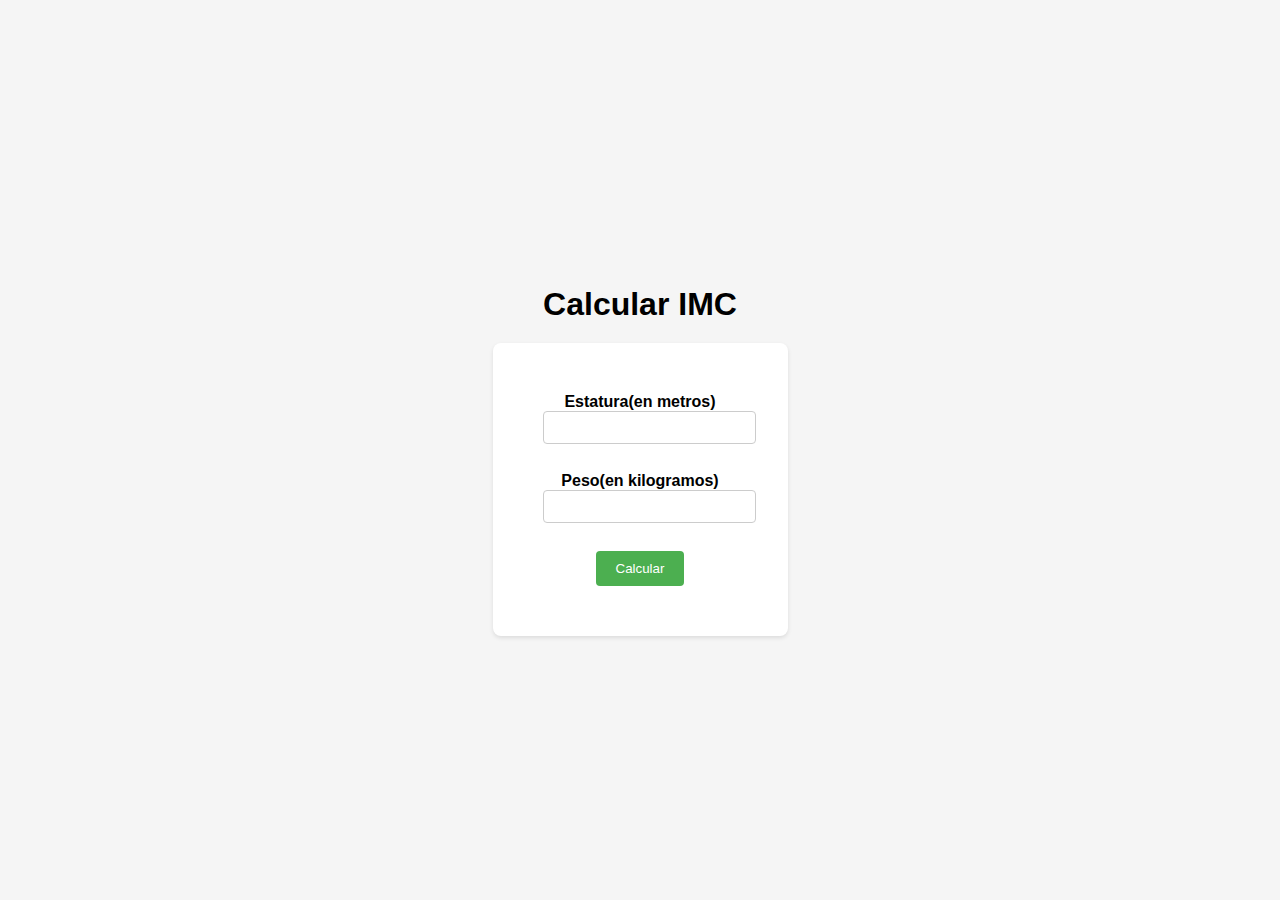
<file: ejercicio4/index.html>
<!DOCTYPE html>
<html lang="en">
<head>
    <meta charset="UTF-8">
    <meta name="viewport" content="width=device-width, initial-scale=1.0">
    <link rel="stylesheet" href="./style.css">
    <title>Ejercicio 4</title>
</head>
<body>
    <h1 id="titulo">Calcular IMC</h1>
    <form>
        <label>Estatura(en metros)</label><br>
        <input type="number" id="estatura"><br><br>
        <label>Peso(en kilogramos)</label><br>
        <input type="number" id="peso"><br><br>
        <button id="boton" onclick="imc()">Calcular</button>
    </form>
    <script src="./script.js"></script>
</body>
</html>
</file>
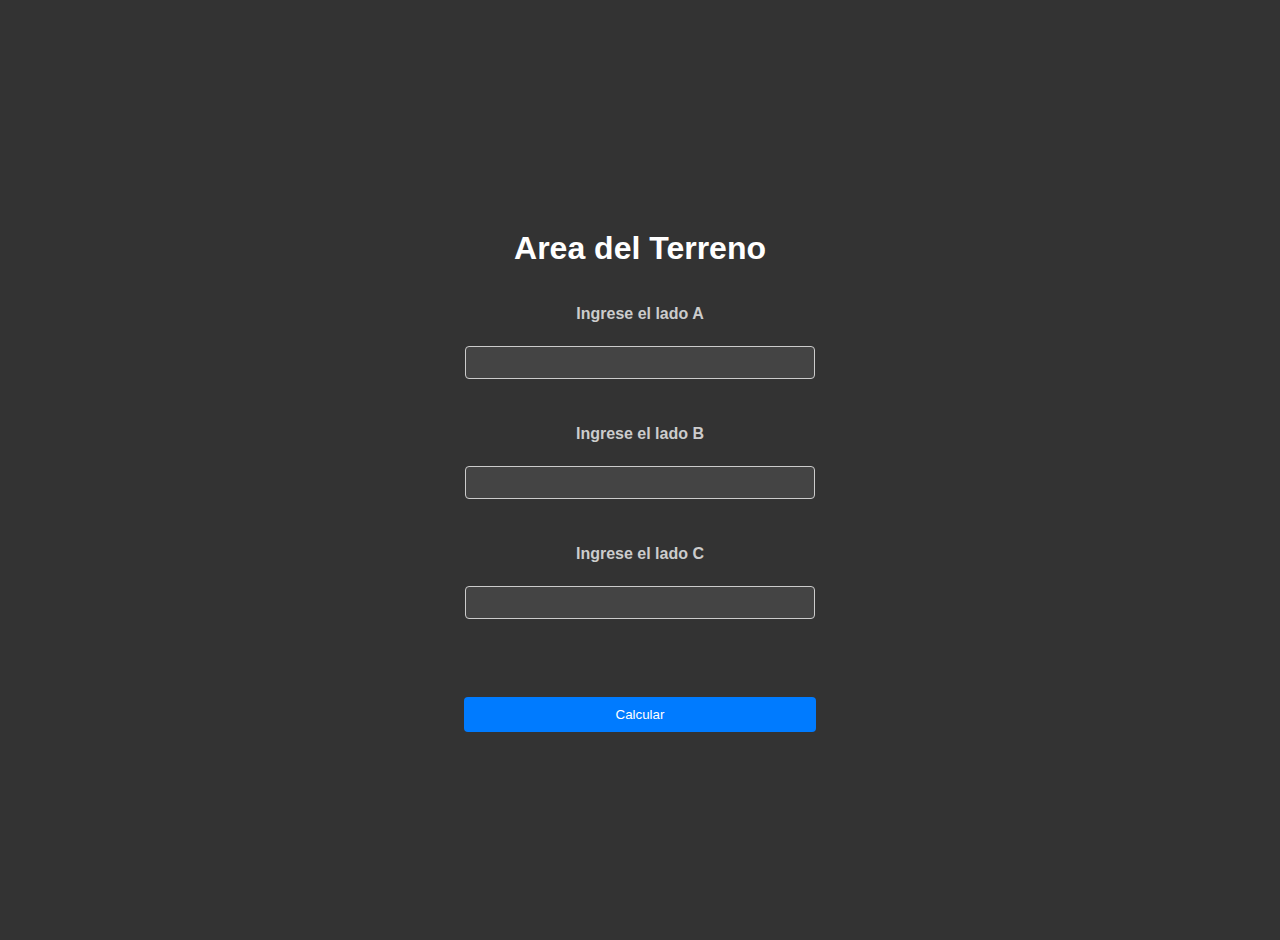
<file: ejercicio5/index.html>
<!DOCTYPE html>
<html lang="en">
<head>
    <meta charset="UTF-8">
    <meta name="viewport" content="width=device-width, initial-scale=1.0">
    <link rel="stylesheet" href="./style.css">
    <title>Ejercicio 5</title>
</head>
<body>
    <h1>Area del Terreno</h1><br>
    <label>Ingrese el lado A</label><br>
    <input type="number" id="ladoA"><br><br>
    <label>Ingrese el lado B</label><br>
    <input type="number" id="ladoB"><br><br>
    <label>Ingrese el lado C</label><br>
    <input type="number" id="ladoC"><br><br>
    <p id="resultado"></p>
    <button onclick="areaTotal()">Calcular</button>

    <script src="./script.js"></script>

</body>
</html>
</file>
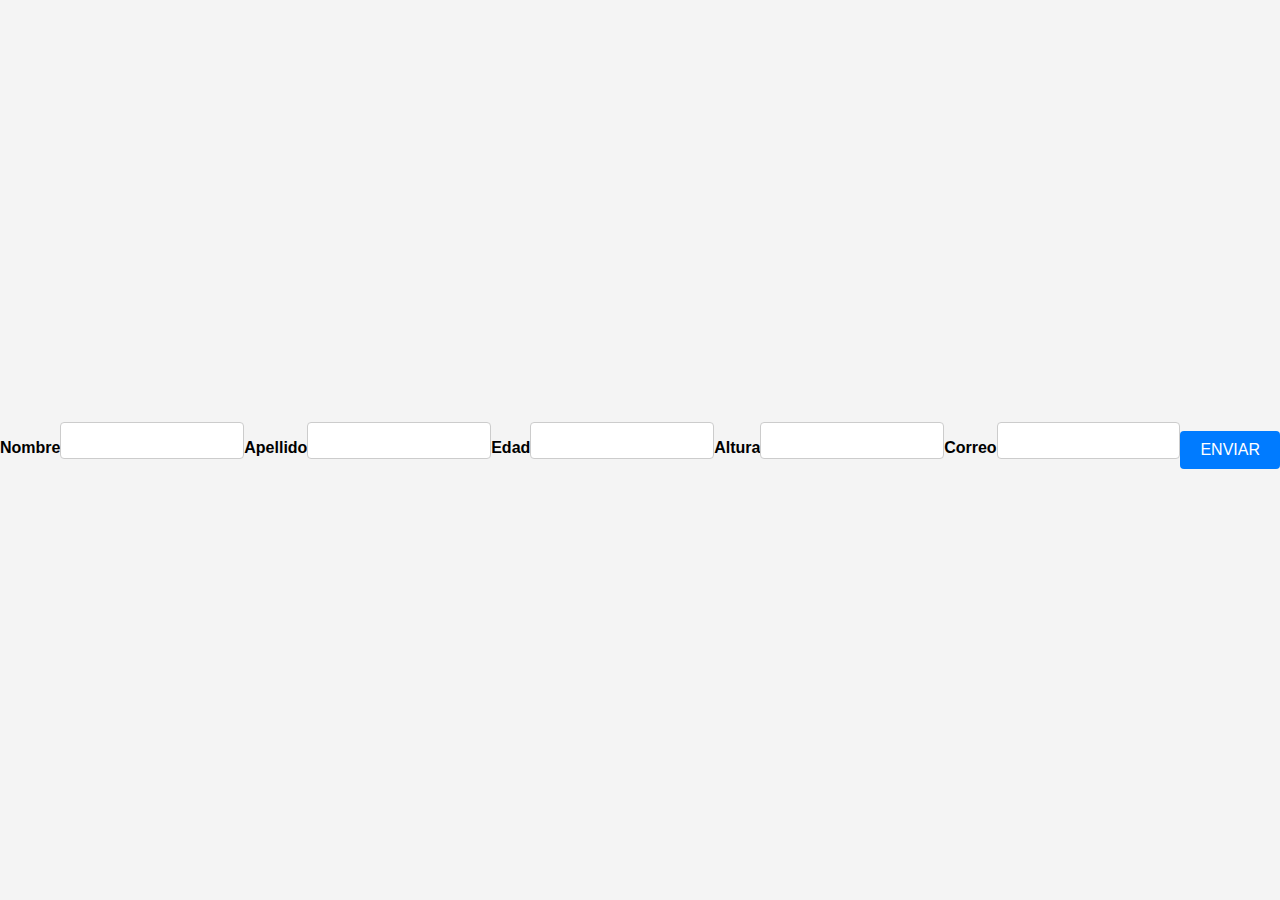
<file: ejercicio6/index.html>
<!DOCTYPE html>
<html lang="en">
  <head>
    <meta charset="UTF-8" />
    <meta name="viewport" content="width=device-width, initial-scale=1.0" />
    <link rel="stylesheet" href="./style.css" />
    <title>Ejercicio 6</title>
  </head>
  <body>
    <label>Nombre</label><br />
    <input type="text" id="nombre" /><br /><br />
    <label>Apellido</label><br />
    <input type="text" id="apellido" /><br /><br />
    <label>Edad</label><br />
    <input type="number" id="edad" /><br /><br />
    <label>Altura</label><br />
    <input type="number" id="altura" /><br /><br />
    <label>Correo</label><br />
    <input type="email" id="correo" /><br /><br />
    <button onclick="validar()">ENVIAR</button><br />
    <p id="resultado"></p>
    <p id="validar1"></p>
    <p id="validar2"></p>
    <p id="validar3"></p>
    <p id="validar4"></p>
    <script src="./script.js"></script>
  </body>
</html>
</file>
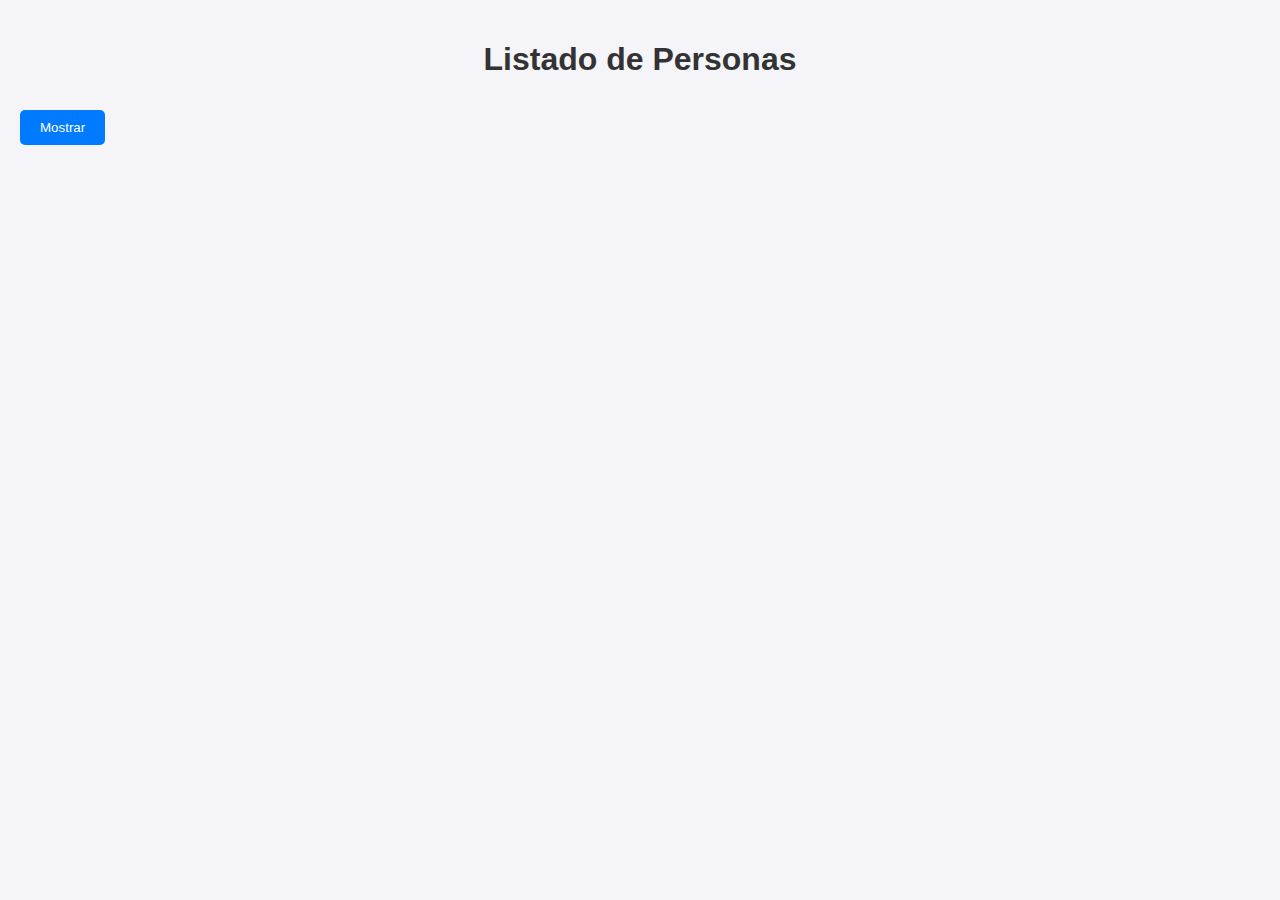
<file: ejercicio7/index.html>
<!DOCTYPE html>
<html lang="en">
<head>
    <meta charset="UTF-8">
    <meta name="viewport" content="width=device-width, initial-scale=1.0">
    <link rel="stylesheet" href="./style.css">
    <title>Document</title>
</head>
<body>
    <h1>Listado de Personas</h1>
    <button id="mostrar">Mostrar</button>
    <ul id="listado"></ul>
    <ul id="listadoTareas"></ul>
    <script src="./script.js"></script>
</body>
</html>
</file>
<file: ejercicio4/style.css>
body {
    font-family: Arial, sans-serif;
    margin: 0;
    padding: 0;
    display: flex;
    flex-direction: column;
    justify-content: center;
    align-items: center;
    height: 100vh;
    background-color: #f5f5f5;
}

h1 {
    margin-bottom: 20px;
}

form {
    background-color: #fff;
    padding: 50px;
    border-radius: 8px;
    box-shadow: 0 2px 4px rgba(0, 0, 0, 0.1);
    text-align: center;
}

label {
    font-weight: bold;
}

input {
    width: 100%;
    padding: 8px;
    margin-bottom: 10px;
    border: 1px solid #ccc;
    border-radius: 4px;
}

button {
    background-color: #4CAF50;
    color: white;
    padding: 10px 20px;
    border: none;
    border-radius: 4px;
    cursor: pointer;
}

button:hover {
    background-color: #45a049;
}
</file>
<file: ejercicio5/style.css>
body {
    font-family: Arial, sans-serif;
    margin: 0;
    padding: 20px;
    display: flex;
    flex-direction: column;
    align-items: center;
    justify-content: center;
    height: 100vh;
    background-color: #333;
    color: white;
}

.container {
    max-width: 400px;
    padding: 20px;
    background-color: rgba(255, 255, 255, 0.1);
    border-radius: 8px;
    box-shadow: 0 2px 4px rgba(0, 0, 0, 0.1);
}

h1 {
    text-align: center;
    margin-bottom: 20px;
}

label {
    display: block;
    font-weight: bold;
    margin-bottom: 5px;
    color: #ccc;
}

input {
    width: calc(30% - 22px);
    padding: 8px;
    margin-bottom: 10px;
    border: 1px solid #ccc;
    border-radius: 4px;
    box-sizing: border-box;
    background-color: #444;
    color: white;
}

button {
    width: calc(30% - 20px);
    background-color: #007bff;
    color: white;
    padding: 10px;
    border: none;
    border-radius: 4px;
    cursor: pointer;
    transition: background-color 0.3s ease;
}

button:hover {
    background-color: #0056b3;
}

.result {
    text-align: center;
    margin-top: 20px;
}
</file>
<file: ejercicio6/style.css>
body {
    font-family: Arial, sans-serif;
    background-color: #f4f4f4;
    margin: 0;
    padding: 0;
    display: flex;
    justify-content: center;
    align-items: center;
    height: 100vh;
  }
  
  form {
    background-color: #fff;
    padding: 20px;
    border-radius: 8px;
    box-shadow: 0 0 10px rgba(0, 0, 0, 0.1);
    max-width: 400px;
    width: 100%;
  }
  
  label {
    font-weight: bold;
    margin-bottom: 5px;
    display: block;
  }
  
  input[type="text"],
  input[type="number"],
  input[type="email"] {
    width: calc(100% - 20px);
    padding: 10px;
    margin-bottom: 20px;
    border: 1px solid #ccc;
    border-radius: 4px;
    box-sizing: border-box;
  }
  
  button {
    background-color: #007BFF;
    color: #fff;
    border: none;
    padding: 10px 20px;
    border-radius: 4px;
    cursor: pointer;
    font-size: 16px;
  }
  
  button:hover {
    background-color: #0056b3;
  }
  
  p {
    margin: 10px 0;
    color: #333;
  }
</file>
<file: ejercicio7/style.css>
body {
    font-family: Arial, sans-serif;
    background-color: #f4f4f9;
    margin: 0;
    padding: 20px;
}

h1 {
    text-align: center;
    color: #333;
}

button {
    background-color: #007bff;
    color: white;
    border: none;
    padding: 10px 20px;
    margin: 10px 0;
    cursor: pointer;
    border-radius: 5px;
    transition: background-color 0.3s ease;
}

button:hover {
    background-color: #0056b3;
}

ul {
    list-style-type: none;
    padding: 0;
}

li {
    background-color: white;
    border: 1px solid #ddd;
    margin: 5px 0;
    padding: 10px;
    border-radius: 5px;
    display: flex;
    justify-content: space-between;
    align-items: center;
}

li button {
    background-color: #28a745;
    color: white;
    border: none;
    padding: 5px 10px;
    cursor: pointer;
    border-radius: 3px;
    transition: background-color 0.3s ease;
}

li button:hover {
    background-color: #218838;
}


#listadoTareas li {
    color: #333;
}
</file>
